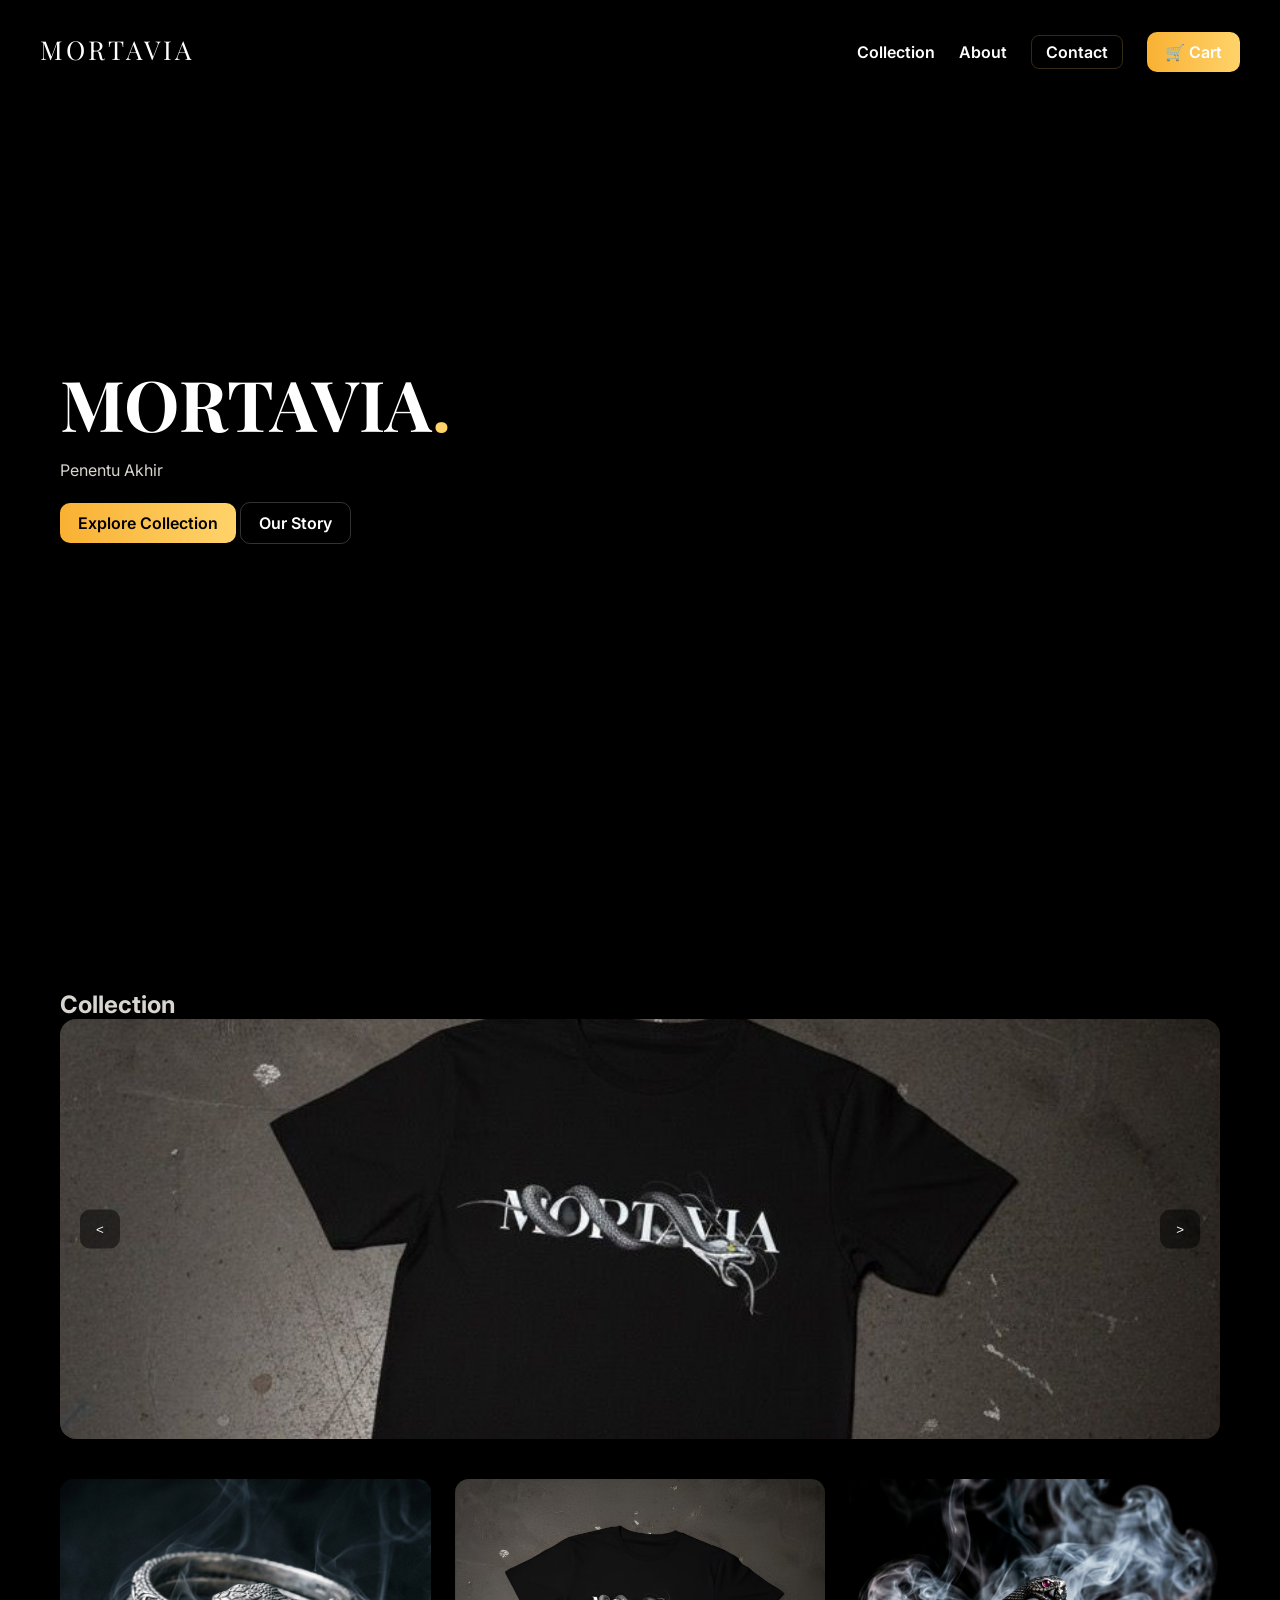
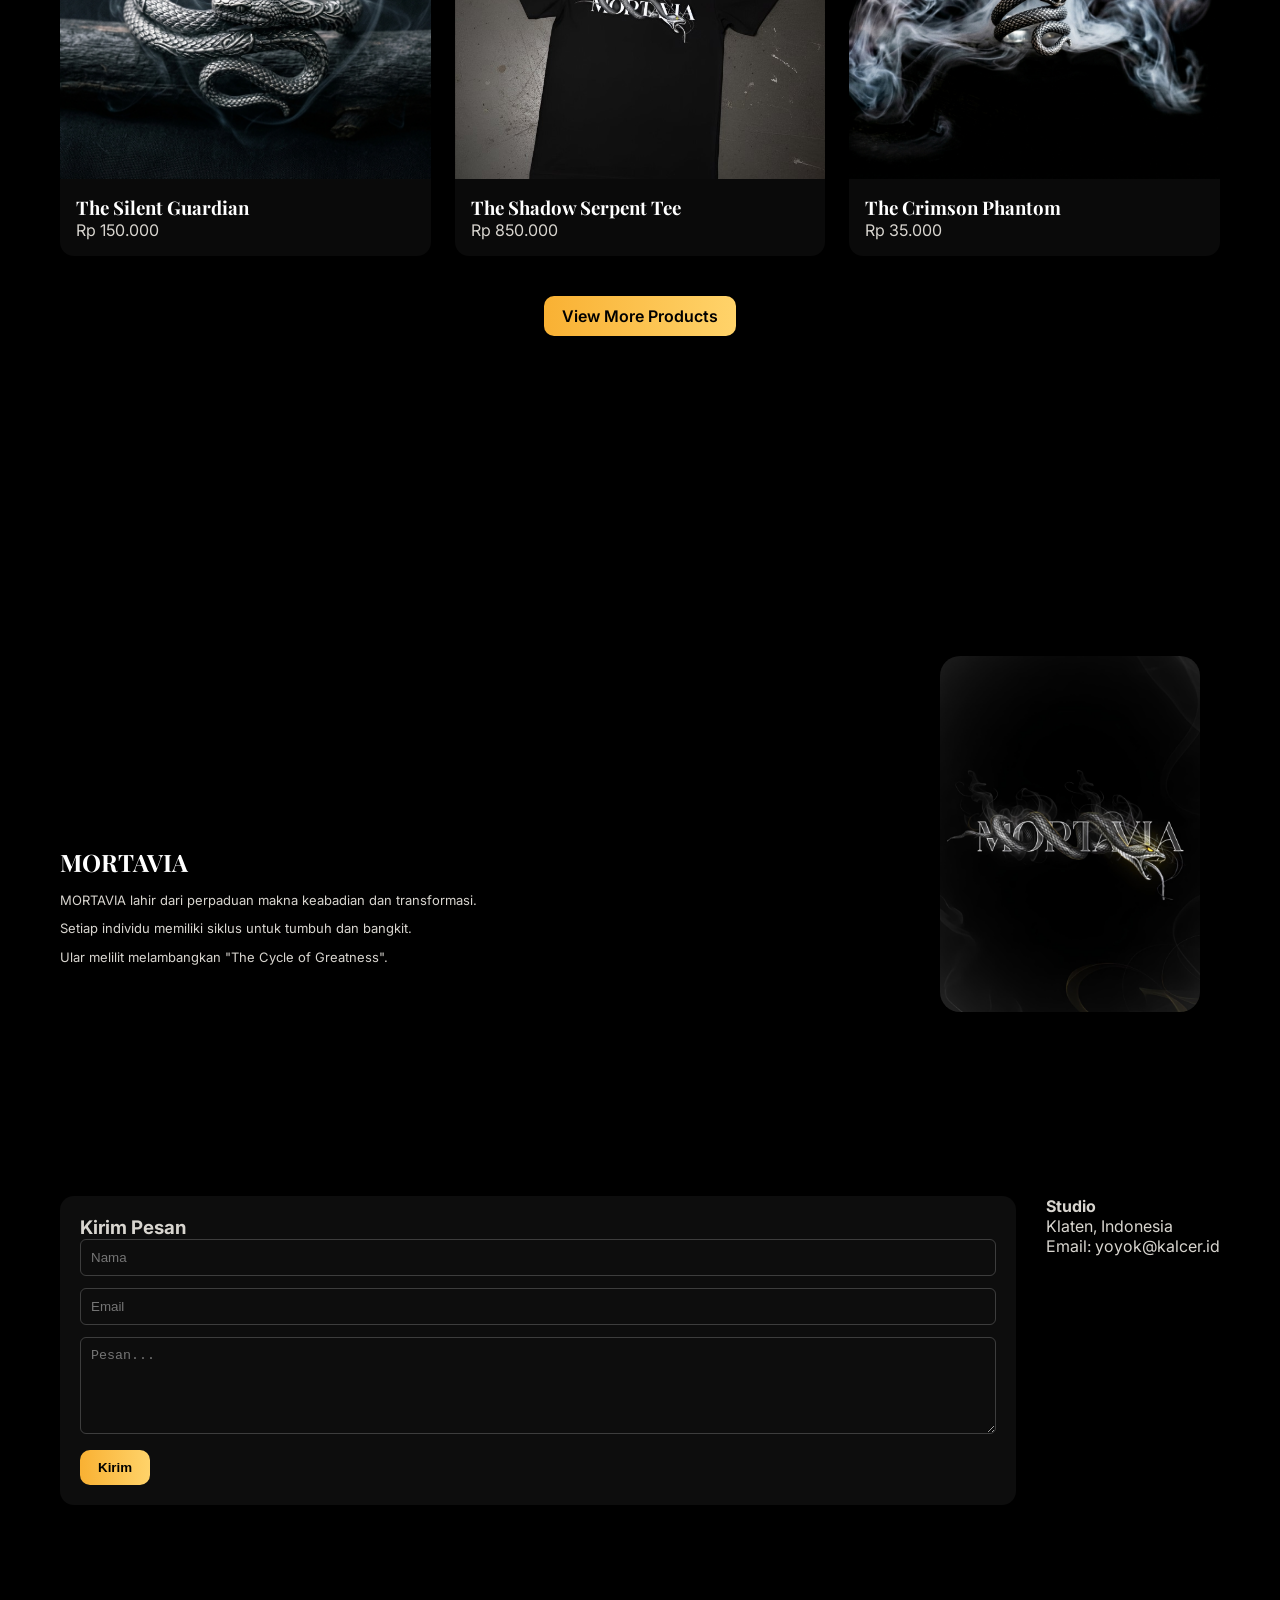
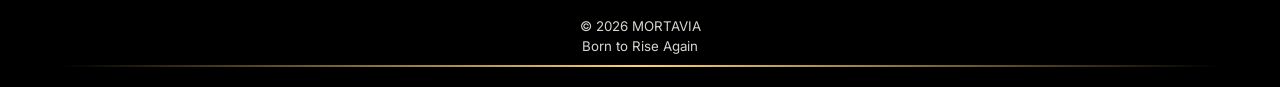
<file: index.html>
<!DOCTYPE html>
<html lang="id">

<head>
    <meta charset="utf-8" />
    <meta name="viewport" content="width=device-width,initial-scale=1" />
    <title>MORTAVIA — Cyber Gold Luxury</title>

    <!-- FONT -->
    <link
        href="https://fonts.googleapis.com/css2?family=Playfair+Display:wght@500;700&family=Inter:wght@300;400;600;700&display=swap"
        rel="stylesheet">

    <!-- CSS -->
    <link rel="stylesheet" href="style.css">
</head>

<body>

    <!-- CART PANEL & OVERLAY -->
    <div id="cartOverlay" class="cart-overlay" onclick="toggleCart()"></div>
    <div id="cartPanel" class="cart-panel">
        <h2>Keranjang</h2>
        <div id="cartItems"></div>
    </div>

    <!-- VIDEO -->
    <video class="bg-video-fixed" autoplay muted loop playsinline>
        <source src="aa.mp4" type="video/mp4">
    </video>

    <div class="global-overlay"></div>

    <!-- NAVBAR -->
    <header class="nav">
        <a href="#" class="brand">MORTAVIA</a>
        <nav class="nav-right">
            <a href="#collection">Collection</a>
            <a href="#about">About</a>
            <a href="#contact" class="cta">Contact</a>
            <a href="javascript:void(0)" onclick="toggleCart()" class="btn btn-primary">🛒 Cart</a>
        </nav>
    </header>

    <!-- HERO -->
    <section class="hero">
        <div class="hero-inner">
            <h1 class="hero-title">MORTAVIA<span class="accent">.</span></h1>
            <p class="hero-sub">Penentu Akhir</p>
            <div class="hero-actions">
                <a href="#collection" class="btn btn-primary">Explore Collection</a>
                <a href="#about" class="btn btn-ghost">Our Story</a>
            </div>
        </div>
    </section>

    <!-- COLLECTION -->
    <section id="collection" class="section collection">
        <div class="container">
            <h2>Collection</h2>

            <!-- CAROUSEL -->
            <div class="carousel">
                <div class="carousel-track">
                    <div class="carousel-slide" style="background-image:url('KAOSs.jpeg')"></div>
                    <div class="carousel-slide" style="background-image:url('gelang.png')"></div>
                    <div class="carousel-slide" style="background-image:url('cincin.png')"></div>
                </div>
                <button class="carousel-btn prev">&lt;</button>
                <button class="carousel-btn next">&gt;</button>
            </div>

            <!-- GRID -->
            <div id="productGrid" class="grid-cards"></div>

            <!-- BUTTON -->
            <div style="text-align:center; margin-top:40px;">
                <a href="catalog.html" class="btn btn-primary">View More Products</a>
            </div>

        </div>
    </section>

    <!-- ABOUT -->
    <section id="about" class="section about">
        <div class="container about-custom">
            <div class="about-text">
                <h2>MORTAVIA</h2>
                <p>MORTAVIA lahir dari perpaduan makna keabadian dan transformasi.</p>
                <p>Setiap individu memiliki siklus untuk tumbuh dan bangkit.</p>
                <p>Ular melilit melambangkan "The Cycle of Greatness".</p>
            </div>
            <div class="about-image">
                <img src="logor.jpeg" alt="Mortavia">
            </div>
        </div>
    </section>

    <!-- CONTACT -->
    <section id="contact" class="section contact">
        <div class="container contact-wrap">
            <form class="form-panel">
                <h3>Kirim Pesan</h3>
                <input type="text" placeholder="Nama" required>
                <input type="email" placeholder="Email" required>
                <textarea placeholder="Pesan..." rows="5" required></textarea>
                <button class="btn btn-primary">Kirim</button>
            </form>

            <div class="contact-info">
                <h4>Studio</h4>
                <p>Klaten, Indonesia</p>
                <p>Email: yoyok@kalcer.id</p>
            </div>
        </div>
    </section>

    <!-- FOOTER -->
    <footer class="footer">
        <div class="container footer-inner">
            <small>© 2026 MORTAVIA<br>Born to Rise Again</small>
            <div class="footer-line"></div>
        </div>
    </footer>

    <!-- MODAL -->
    <div id="productModal" class="modal">
        <div class="modal-content">
            <button class="modal-close">&times;</button>
            <div class="product-detail">
                <div class="product-image">
                    <img id="productImg">
                </div>
                <div class="product-info">
                    <h1 id="productTitle"></h1>
                    <div id="productPrice" class="price"></div>
                    <p id="productDesc"></p>
                    <div style="margin-top:20px;">
                        <button id="addToCart" class="btn btn-primary">+ Keranjang</button>
                        <button id="buyNow" class="btn btn-ghost">Beli</button>
                    </div>
                </div>
            </div>
        </div>
    </div>

    <!-- SCRIPT -->
    <script src="products.js"></script>
    <script src="script.js"></script>

</body>

</html>
</file>
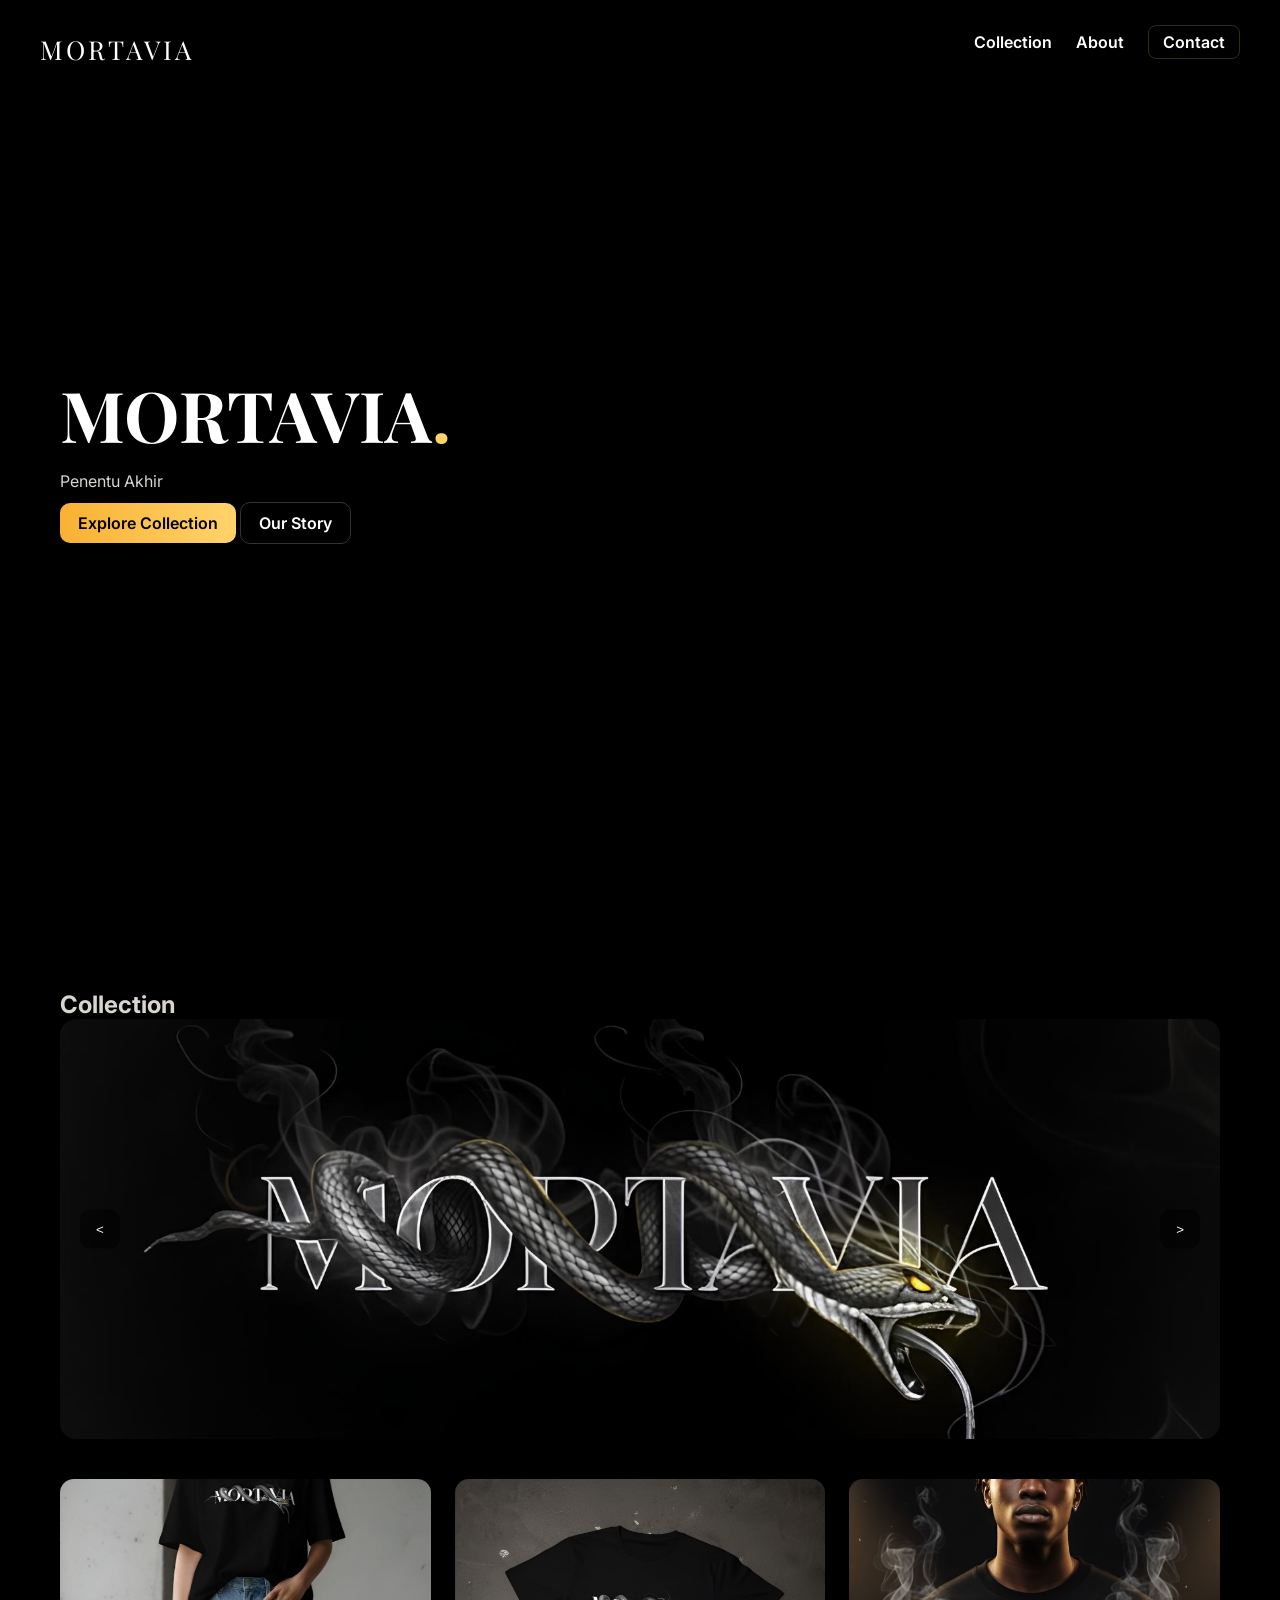
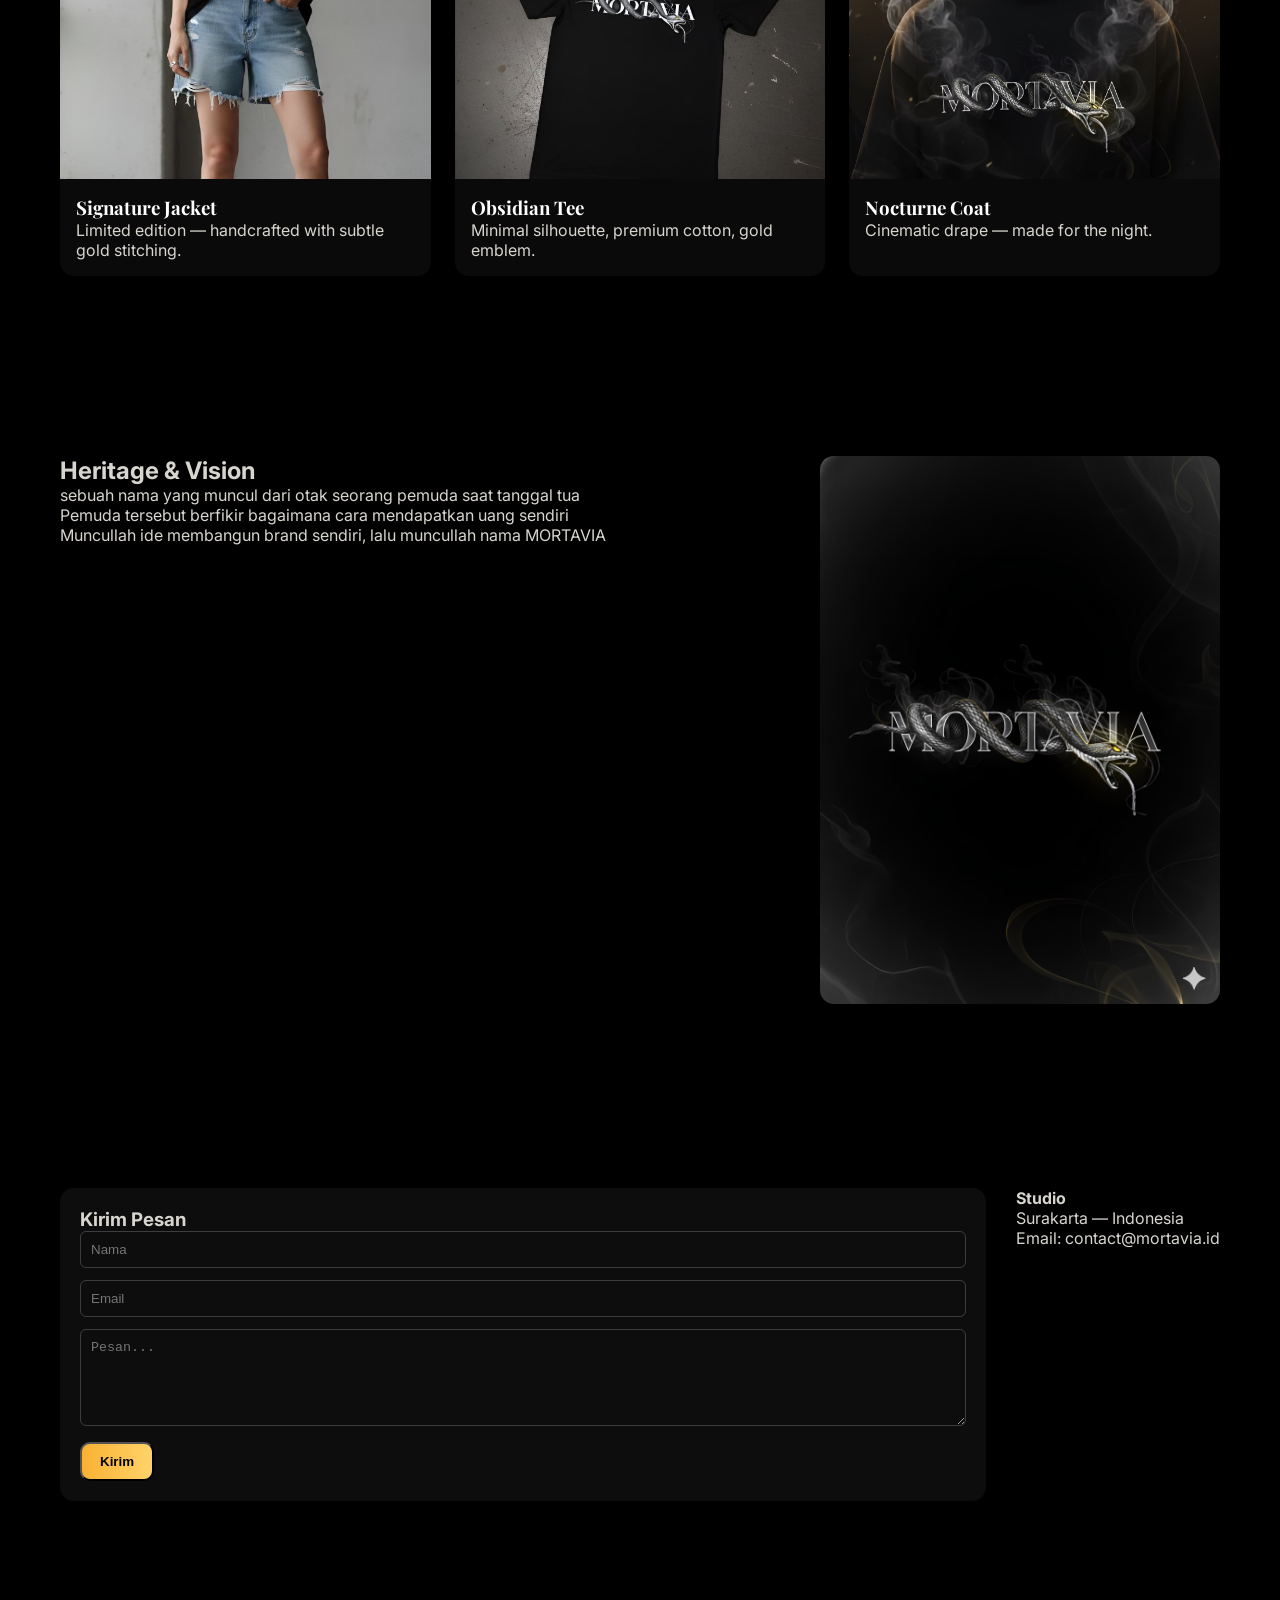
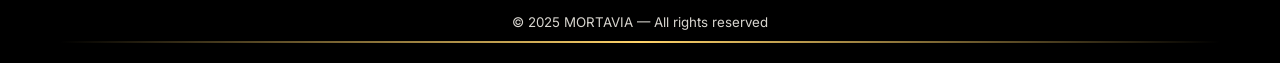
<file: Latihan 4/index.html>
<!DOCTYPE html>
<html lang="id">
<head>
  <meta charset="utf-8" />
  <meta name="viewport" content="width=device-width,initial-scale=1" />
  <title>MORTAVIA — Cyber Gold Luxury</title>

  <!-- Google Fonts -->
  <link href="https://fonts.googleapis.com/css2?family=Playfair+Display:wght@500;700&family=Inter:wght@300;400;600;700&display=swap" rel="stylesheet">

  <!-- Styles -->
  <link rel="stylesheet" href="style.css">
</head>
<body>

<!-- GLOBAL FULLPAGE VIDEO BACKGROUND -->
<video class="bg-video-fixed" autoplay muted loop playsinline>
  <source src="aa.mp4" type="video/mp4">
</video>

<!-- GRADIENT OVERLAY (AGAR TULISAN TERBACA) -->
<div class="global-overlay"></div>

<!-- NAVBAR -->
<header class="nav">
  <a href="#" class="brand">MORTAVIA</a>
  <nav class="nav-right">
    <a href="#collection">Collection</a>
    <a href="#about">About</a>
    <a href="#contact" class="cta">Contact</a>
  </nav>
</header>

<!-- HERO SECTION -->
<section class="hero">
  <div class="hero-inner">
    <h1 class="hero-title">MORTAVIA<span class="accent">.</span></h1>
    <p class="hero-sub">Penentu Akhir</p>
    <div class="hero-actions">
      <a href="#collection" class="btn btn-primary">Explore Collection</a>
      <a href="#about" class="btn btn-ghost">Our Story</a>
    </div>
  </div>
</section>

<!-- COLLECTION WITH CAROUSEL -->
<section id="collection" class="section collection">
  <div class="container">
    <h2>Collection</h2>

    <div class="carousel">
      <div class="carousel-track">
        <div class="carousel-slide" style="background-image:url('logor.jpeg')"></div>
        <div class="carousel-slide" style="background-image:url('modell.jpg')"></div>
        <div class="carousel-slide" style="background-image:url('black.jpg')"></div>
      </div>

      <button class="carousel-btn prev">&lt;</button>
      <button class="carousel-btn next">&gt;</button>
    </div>

    <div class="grid-cards">
      <article class="card">
        <div class="card-media" style="background-image:url('modell.jpg')"></div>
        <div class="card-body">
          <h3>Signature Jacket</h3>
          <p>Limited edition — handcrafted with subtle gold stitching.</p>
        </div>
      </article>

      <article class="card">
        <div class="card-media" style="background-image:url('KAOSr.jpg')"></div>
        <div class="card-body">
          <h3>Obsidian Tee</h3>
          <p>Minimal silhouette, premium cotton, gold emblem.</p>
        </div>
      </article>

      <article class="card">
        <div class="card-media" style="background-image:url('black.jpg')"></div>
        <div class="card-body">
          <h3>Nocturne Coat</h3>
          <p>Cinematic drape — made for the night.</p>
        </div>
      </article>
    </div>
  </div>
</section>

<!-- ABOUT -->
<section id="about" class="section about">
  <div class="container about-grid">
    <div class="about-content">
      <h2>Heritage & Vision</h2>
      <p>sebuah nama yang muncul dari otak seorang pemuda saat tanggal tua</p>
      <p>Pemuda tersebut berfikir bagaimana cara mendapatkan uang sendiri</p>
      <p>Muncullah ide membangun brand sendiri, lalu muncullah nama MORTAVIA</p>
      <ul>
    </div>

    <div class="about-media">
      <img src="logor.jpeg" alt="">
    </div>
  </div>
</section>

<!-- CONTACT -->
<section id="contact" class="section contact">
  <div class="container contact-wrap">
    <form class="form-panel">
      <h3>Kirim Pesan</h3>
      <input type="text" placeholder="Nama" required>
      <input type="email" placeholder="Email" required>
      <textarea placeholder="Pesan..." rows="5" required></textarea>
      <button class="btn btn-primary">Kirim</button>
    </form>

    <div class="contact-info">
      <h4>Studio</h4>
      <p>Surakarta — Indonesia</p>
      <p>Email: contact@mortavia.id</p>
    </div>
  </div>
</section>

<!-- FOOTER -->
<footer class="footer">
  <div class="container footer-inner">
    <small>© 2025 MORTAVIA — All rights reserved</small>
    <div class="footer-line"></div>
  </div>
</footer>

<!-- SCRIPT -->
<script src="script.js"></script>
</body>
</html>
</file>
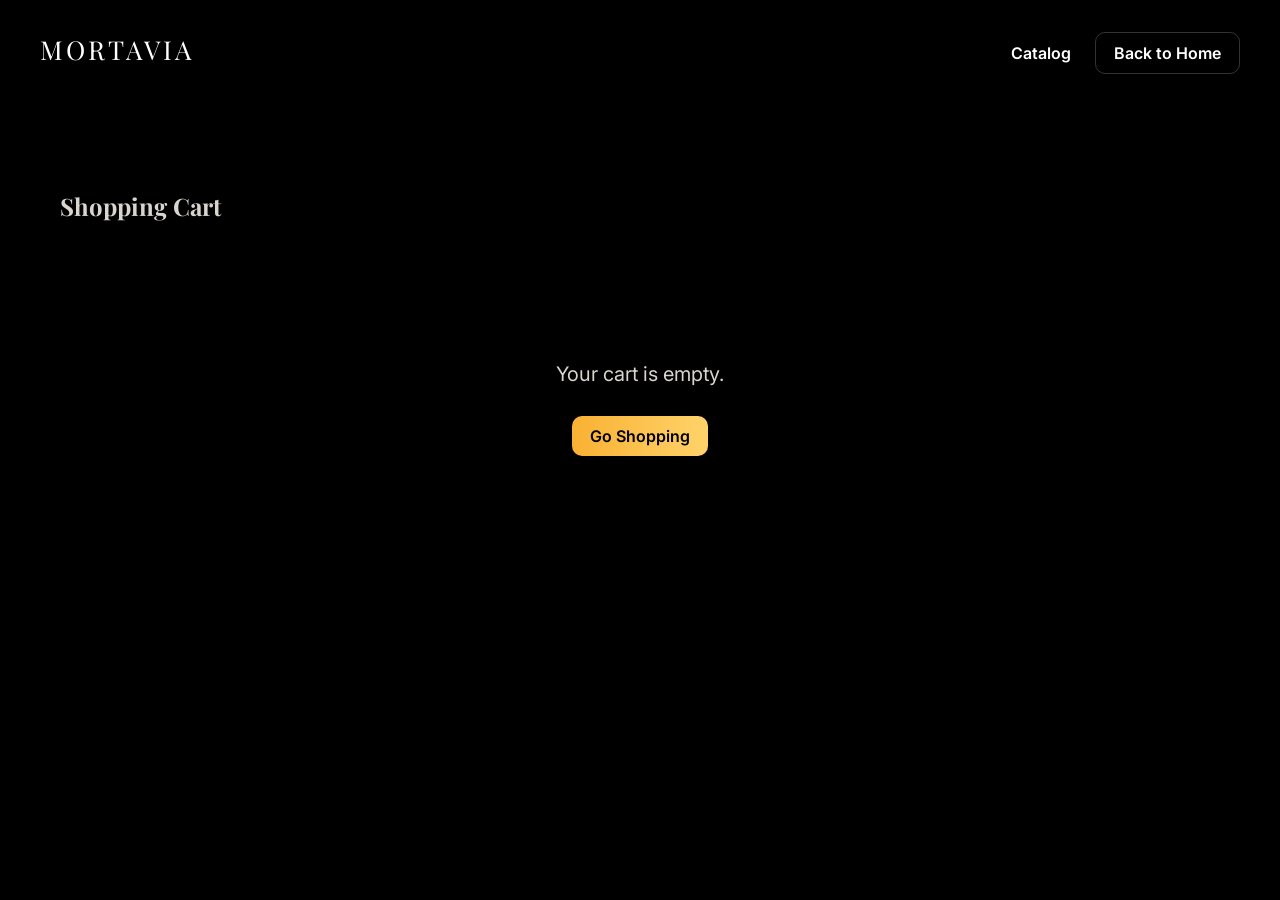
<file: cart.html>
<!DOCTYPE html>
<html lang="id">
<head>
    <meta charset="UTF-8">
    <meta name="viewport" content="width=device-width, initial-scale=1.0">
    <title>Keranjang - MORTAVIA</title>
    <link href="https://fonts.googleapis.com/css2?family=Playfair+Display:wght@500;700&family=Inter:wght@300;400;600;700&display=swap" rel="stylesheet">
    <link rel="stylesheet" href="style.css">
    <style>
        .cart-item {
            display: flex;
            gap: 20px;
            align-items: center;
            background: var(--panel);
            padding: 20px;
            border-radius: 12px;
            margin-bottom: 15px;
            backdrop-filter: blur(10px);
        }
        .cart-item img {
            width: 100px;
            height: 100px;
            object-fit: cover;
            border-radius: 8px;
        }
        .cart-info {
            flex: 1;
        }
        .cart-qty {
            display: flex;
            align-items: center;
            gap: 10px;
            margin-top: 10px;
        }
        .qty-btn {
            background: rgba(255,255,255,0.1);
            border: 1px solid rgba(255,255,255,0.2);
            color: #fff;
            width: 30px;
            height: 30px;
            border-radius: 5px;
            cursor: pointer;
        }
    </style>
</head>
<body>

    <header class="nav">
        <a href="index.html" class="brand">MORTAVIA</a>
        <nav class="nav-right">
            <a href="catalog.html">Catalog</a>
            <a href="index.html" class="btn btn-ghost">Back to Home</a>
        </nav>
    </header>

    <section class="section" style="margin-top: 100px;">
        <div class="container">
            <h1 style="font-family: 'Playfair Display'; margin-bottom: 40px;">Shopping Cart</h1>
            
            <div id="cartItemsList">
                <!-- Items will be rendered here -->
            </div>

            <div id="cartSummary" style="margin-top: 40px; text-align: right; display: none;">
                <h2 id="grandTotal" style="margin-bottom: 20px;">Total: Rp 0</h2>
                <a href="checkout.html" class="btn btn-primary" style="padding: 15px 40px; font-size: 18px;">Proceed to Checkout</a>
            </div>

            <div id="emptyMessage" style="text-align: center; padding: 100px 0; display: none;">
                <p style="font-size: 20px; margin-bottom: 30px;">Your cart is empty.</p>
                <a href="catalog.html" class="btn btn-primary">Go Shopping</a>
            </div>
        </div>
    </section>

    <script>
        let cart = JSON.parse(localStorage.getItem("cart")) || [];

        function renderCart() {
            const list = document.getElementById("cartItemsList");
            const summary = document.getElementById("cartSummary");
            const empty = document.getElementById("emptyMessage");
            const grandTotal = document.getElementById("grandTotal");

            list.innerHTML = "";
            let total = 0;

            if (cart.length === 0) {
                summary.style.display = "none";
                empty.style.display = "block";
                return;
            }

            summary.style.display = "block";
            empty.style.display = "none";

            cart.forEach(item => {
                const price = parseInt(item.price.replace(/\D/g, '')) || 0;
                total += price * item.qty;

                const div = document.createElement("div");
                div.className = "cart-item";
                div.innerHTML = `
                    <img src="${item.img}" alt="${item.title}">
                    <div class="cart-info">
                        <h3 style="color: #fff; margin-bottom: 5px;">${item.title}</h3>
                        <p style="color: var(--gold-1); font-weight: 600;">Rp ${price.toLocaleString()}</p>
                        <div class="cart-qty">
                            <button class="qty-btn" onclick="updateQty(${item.id}, -1)">-</button>
                            <span>${item.qty}</span>
                            <button class="qty-btn" onclick="updateQty(${item.id}, 1)">+</button>
                        </div>
                    </div>
                    <button onclick="removeItem(${item.id})" style="background: none; border: none; color: #ff4d4d; cursor: pointer; font-size: 20px;">❌</button>
                `;
                list.appendChild(div);
            });

            grandTotal.innerText = "Total: Rp " + total.toLocaleString();
        }

        function updateQty(id, delta) {
            const item = cart.find(i => i.id === id);
            if (item) {
                item.qty += delta;
                if (item.qty <= 0) {
                    removeItem(id);
                } else {
                    save();
                }
            }
        }

        function removeItem(id) {
            cart = cart.filter(i => i.id !== id);
            save();
        }

        function save() {
            localStorage.setItem("cart", JSON.stringify(cart));
            renderCart();
        }

        renderCart();
    </script>
</body>
</html>
</file>
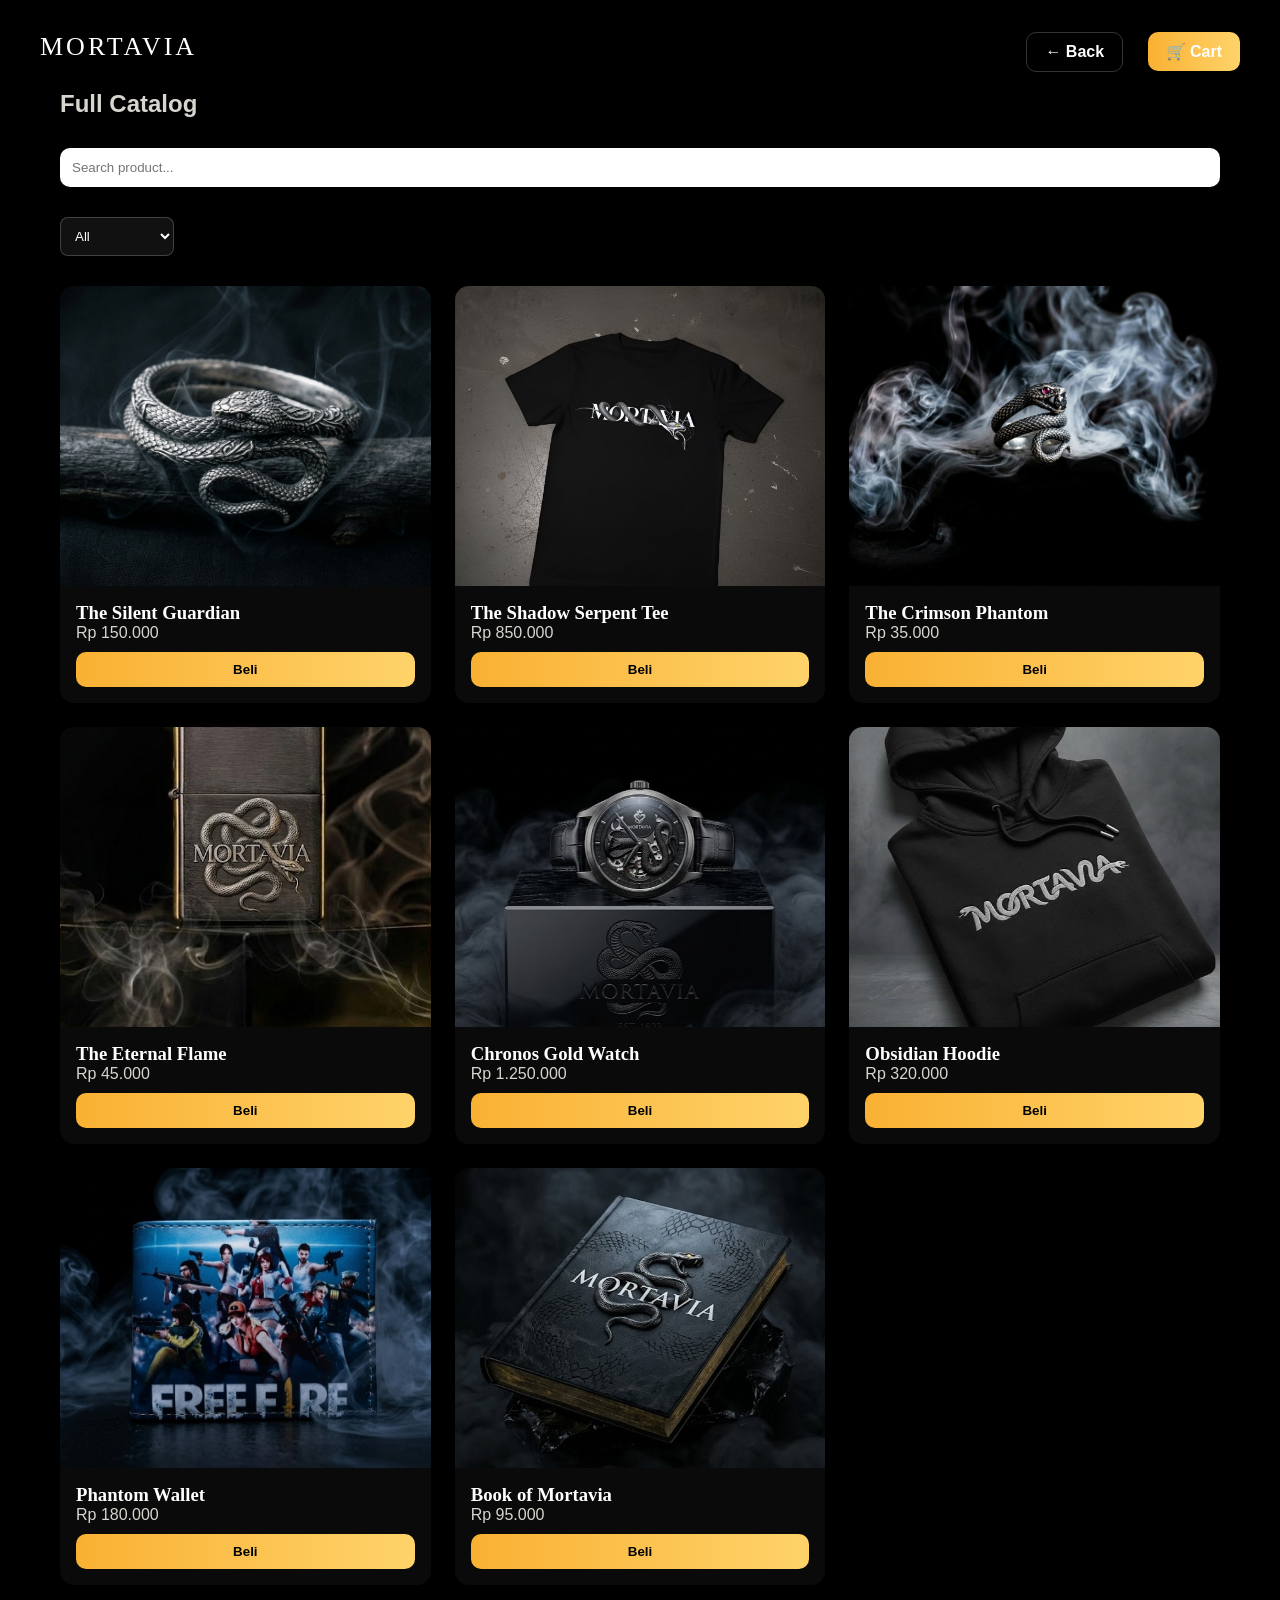
<file: catalog.html>
<!DOCTYPE html> 
<html lang="id"> 
<head> 
<meta charset="UTF-8"> 
<meta name="viewport" content="width=device-width,initial-scale=1"> 
<title>Catalog - MORTAVIA</title> 
<link rel="stylesheet" href="style.css"> 
</head> 

<body> 

<!-- CART PANEL & OVERLAY --> 
<div id="cartOverlay" class="cart-overlay" onclick="toggleCart()"></div>
<div id="cartPanel" class="cart-panel"> 
<h2>Keranjang</h2> 
<div id="cartItems"></div> 
</div> 

<!-- NAVBAR --> 
<header class="nav"> 
<a href="index.html" class="brand">MORTAVIA</a> 
<nav class="nav-right"> 
<a href="index.html" class="btn btn-ghost">← Back</a> 
<a href="javascript:void(0)" onclick="toggleCart()" class="btn btn-primary">🛒 Cart</a> 
</nav> 
</header> 

<!-- CATALOG --> 
<section class="section"> 
<div class="container"> 

<h2>Full Catalog</h2> 

<!-- SEARCH --> 
<div style="margin:30px 0;"> 
<input id="searchInput" type="text" placeholder="Search product..." style="padding:12px;width:100%;border-radius:10px;border:none;"> 
</div> 

<!-- FILTER --> 
<div style="margin-bottom:30px;"> 
<select id="filter" style="padding:10px;border-radius:8px;background:#111;color:#fff;border:1px solid rgba(255,255,255,0.2);"> 
<option value="all" style="background:#111;color:#fff;">All</option> 
<option value="ring" style="background:#111;color:#fff;">Ring</option> 
<option value="bracelet" style="background:#111;color:#fff;">Bracelet</option> 
<option value="clothing" style="background:#111;color:#fff;">Clothing</option> 
<option value="accessories" style="background:#111;color:#fff;">Accessories</option> 
<option value="others" style="background:#111;color:#fff;">Others</option> 
</select> 
</div> 

<!-- GRID --> 
<div id="catalogGrid" class="grid-cards"></div> 

</div> 
</section> 

<!-- MODAL --> 
<div id="productModal" class="modal"> 
<div class="modal-content"> 
<button class="modal-close">&times;</button> 
<div class="product-detail"> 
<div class="product-image"> 
<img id="productImg"> 
</div> 
<div class="product-info"> 
<h1 id="productTitle"></h1> 
<div id="productPrice" class="price"></div> 
<p id="productDesc"></p> 
<div style="margin-top:20px;"> 
<button id="addToCart" class="btn btn-primary">+ Keranjang</button> 
<button id="buyNow" class="btn btn-ghost">Beli</button> 
</div> 
</div> 
</div> 
</div> 
</div> 

<!-- SCRIPT --> 
<script src="products.js"></script> 
<script src="catalog.js"></script> 

</body> 
</html>
</file>
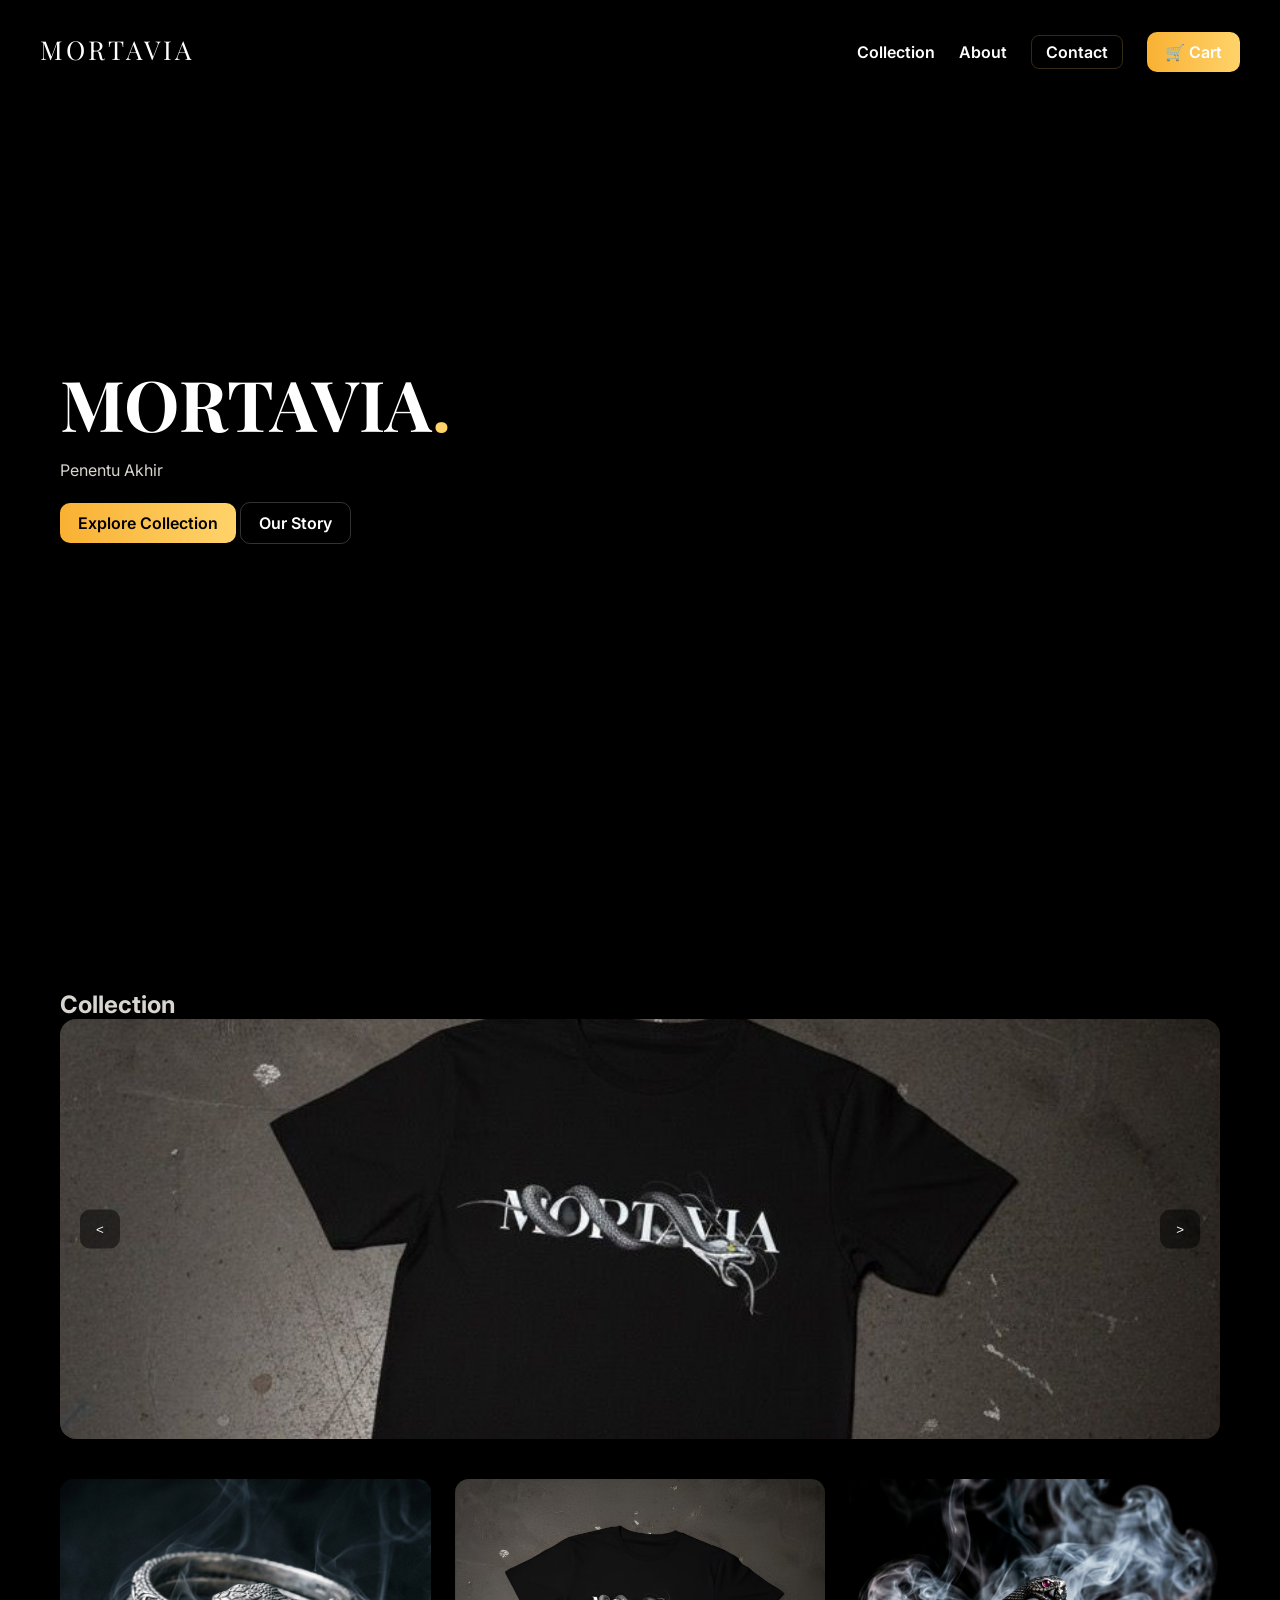
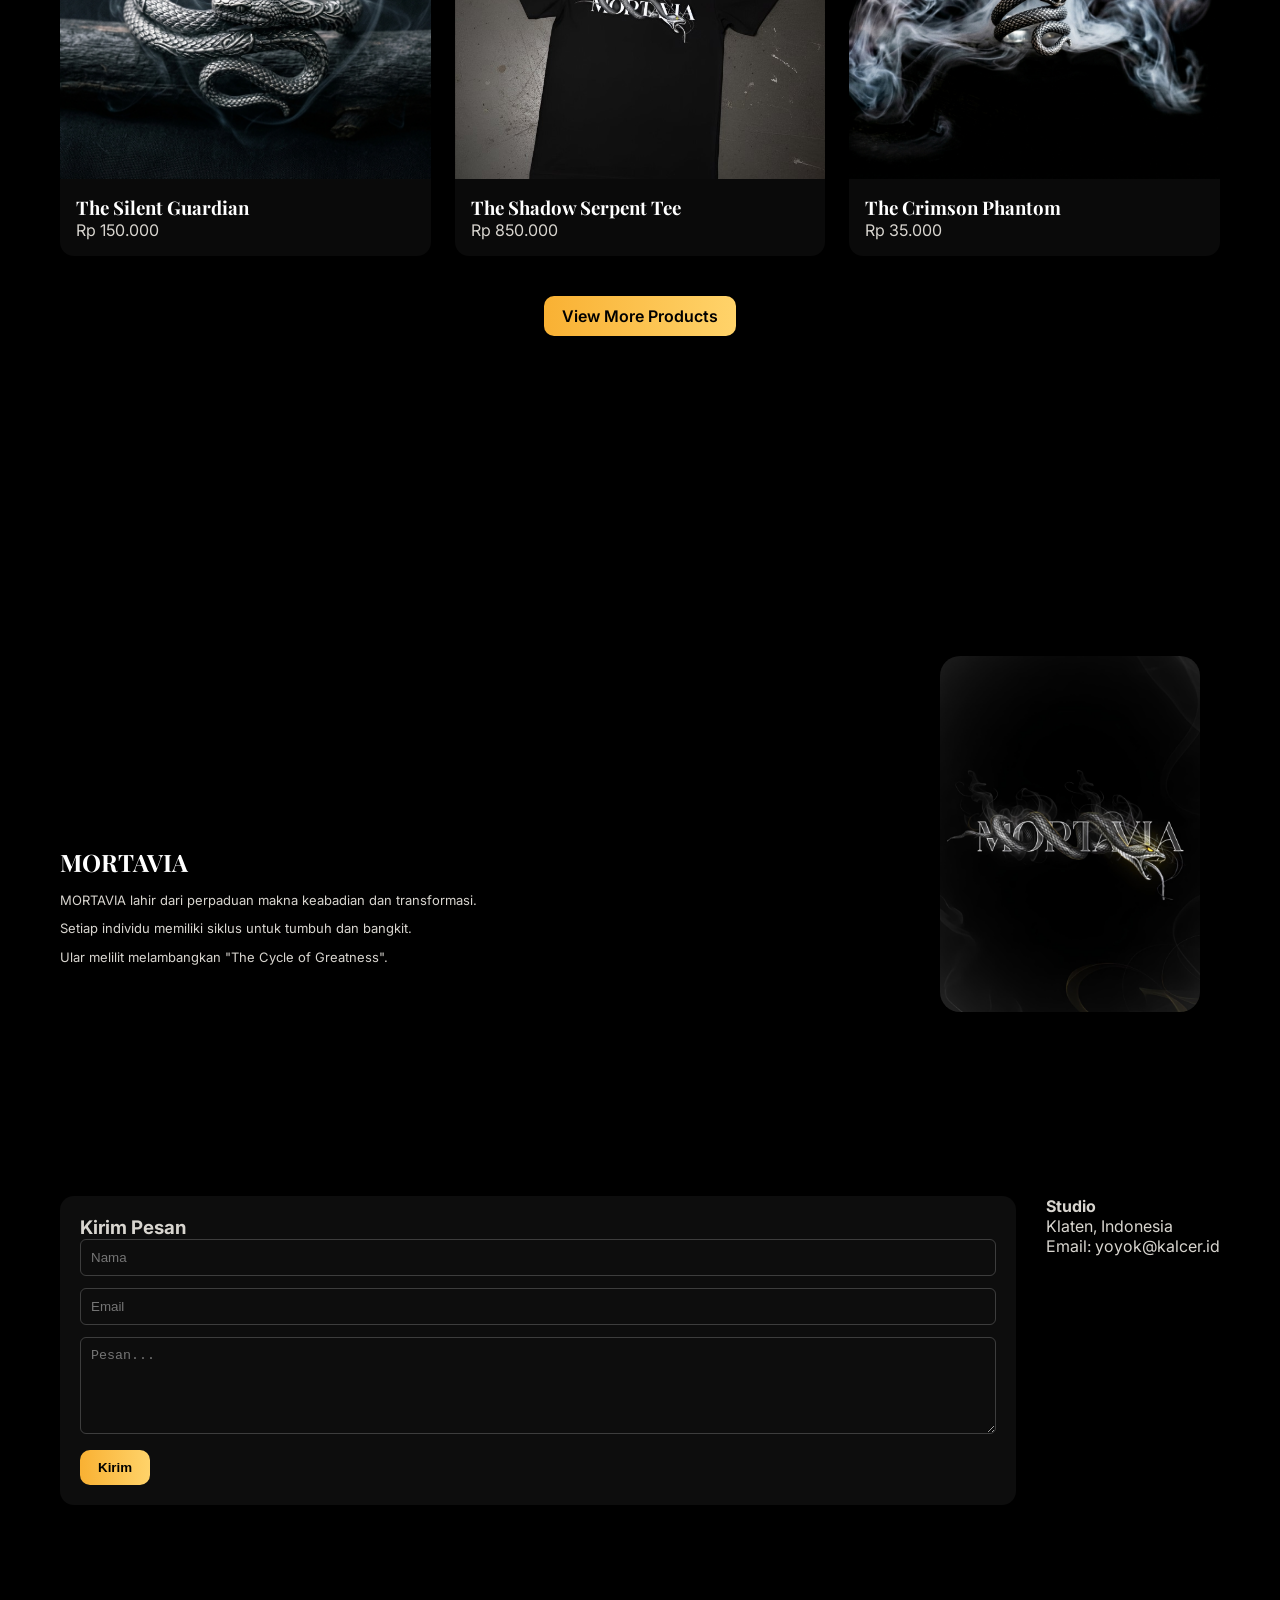
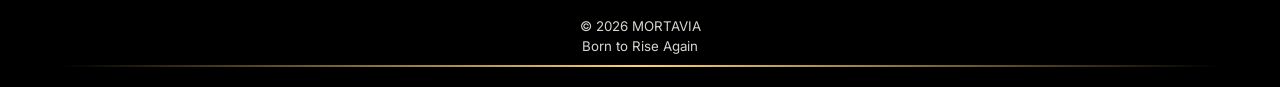
<file: checkout.html>
<!DOCTYPE html>
<html lang="id">
<head>
    <meta charset="UTF-8">
    <meta name="viewport" content="width=device-width, initial-scale=1">
    <title>Checkout - MORTAVIA</title>
    <link href="https://fonts.googleapis.com/css2?family=Playfair+Display:wght@500;700&family=Inter:wght@400;600&display=swap" rel="stylesheet">
    <link rel="stylesheet" href="style.css">
    <style>
        .checkout-grid {
            display: grid;
            grid-template-columns: 1fr 400px;
            gap: 40px;
            margin-top: 40px;
        }
        .input {
            width: 100%;
            padding: 12px;
            background: rgba(255,255,255,0.05);
            border: 1px solid rgba(255,255,255,0.1);
            border-radius: 8px;
            color: #fff;
            margin-bottom: 15px;
            outline: none;
        }
        .input:focus {
            border-color: var(--gold-1);
        }
        .input option {
            background: #111;
            color: #fff;
        }
        .order-summary {
            background: var(--panel);
            padding: 30px;
            border-radius: 16px;
            backdrop-filter: blur(14px);
            height: fit-content;
        }
        @media (max-width: 900px) {
            .checkout-grid { grid-template-columns: 1fr; }
        }
    </style>
</head>

<body>

<header class="nav">
    <a href="index.html" class="brand">MORTAVIA</a>
</header>

<section class="section" style="margin-top: 80px;">
    <div class="container">

    <h1 style="font-family: 'Playfair Display'; margin-bottom: 10px;">Checkout</h1>
    <p style="margin-bottom: 40px; color: var(--muted);">Complete your order details below.</p>

    <div class="checkout-grid">

        <!-- FORM -->
        <div>
            <h3 style="margin-bottom: 20px;">Shipping Information</h3>
            <input id="nama" type="text" placeholder="Full Name" class="input">
            <input id="alamat" type="text" placeholder="Complete Address" class="input">
            <input id="hp" type="text" placeholder="Phone Number" class="input">

            <h3 style="margin-top: 30px; margin-bottom: 20px;">Payment Method</h3>
            <select id="metode" class="input">
                <option value="">Select method</option>
                <option>Transfer Bank</option>
                <option>E-Wallet (OVO/Dana/GoPay)</option>
                <option>COD (Cash on Delivery)</option>
            </select>
            
            <div style="margin-top: 40px;">
                <button onclick="pay()" class="btn btn-primary" style="width: 100%; padding: 15px; font-size: 16px;">Place Order Now</button>
                <button onclick="back()" class="btn btn-ghost" style="width: 100%; margin-top: 15px; padding: 12px;">← Back to Cart</button>
            </div>
        </div>

        <!-- SUMMARY -->
        <div class="order-summary">
            <h3 style="margin-bottom: 20px;">Order Summary</h3>
            <div id="list"></div>
            <hr style="margin: 20px 0; border: 0; border-top: 1px solid rgba(255,255,255,0.1);">
            <div style="display: flex; justify-content: space-between; align-items: center;">
                <span>Total Amount:</span>
                <h2 id="total" style="color: var(--gold-1);">Rp 0</h2>
            </div>
        </div>

    </div>
    </div>
</section>

<script>
    let cart = JSON.parse(localStorage.getItem("cart")) || [];
    let total = 0;
    const list = document.getElementById("list");
    const totalEl = document.getElementById("total");

    // RENDER ORDER
    if (cart.length === 0) {
        list.innerHTML = "<p>Your cart is empty.</p>";
        window.location.href = "index.html";
    } else {
        cart.forEach(item => {
            const price = parseInt(item.price.replace(/\D/g, '')) || 0;
            total += price * item.qty;

            list.innerHTML += `
                <div style="display: flex; gap: 15px; margin-bottom: 20px; align-items: center;">
                    <img src="${item.img}" style="width: 50px; height: 50px; object-fit: cover; border-radius: 8px;">
                    <div style="flex: 1;">
                        <div style="font-weight: 600; font-size: 14px;">${item.title}</div>
                        <div style="font-size: 12px; color: var(--muted);">${item.qty} x Rp ${price.toLocaleString()}</div>
                    </div>
                    <div style="font-weight: 600; font-size: 14px;">Rp ${(price * item.qty).toLocaleString()}</div>
                </div>
            `;
        });
    }

    totalEl.innerText = "Rp " + total.toLocaleString();

    // PAY
    function pay() {
        const nama = document.getElementById("nama").value;
        const alamat = document.getElementById("alamat").value;
        const hp = document.getElementById("hp").value;
        const metode = document.getElementById("metode").value;

        if (!nama || !alamat || !hp || !metode) {
            alert("Please fill in all the required fields!");
            return;
        }

        if (cart.length === 0) {
            alert("Your cart is empty!");
            return;
        }

        alert("Order placed successfully! ✅\nThank you, " + nama + ". We will contact you soon.");
        localStorage.removeItem("cart");
        window.location.href = "index.html";
    }

    // BACK
    function back() {
        window.location.href = "cart.html";
    }
</script>

</body>
</html>
</file>
<file: style.css>
:root{
  --bg:#050507;
  --gold-1:#ffd36a;
  --gold-2:#f9b133;
  --muted:#d8d5cf;
  --panel:rgba(255,255,255,0.04);
  --container:1200px;
}

/* RESET */
*{box-sizing:border-box;margin:0;padding:0}

body{
  font-family:Inter, sans-serif;
  color:var(--muted);
  background:#000;
  overflow-x:hidden;
}

/* GLOBAL FORM FIX */
select {
  background: rgba(255, 255, 255, 0.05);
  color: #fff;
  border: 1px solid rgba(255, 255, 255, 0.2);
}

select option {
  background: #111;
  color: #fff;
}

/* VIDEO BACKGROUND */
.bg-video-fixed{
  position:fixed;
  inset:0;
  width:100%;
  height:100%;
  object-fit:cover;
  z-index:-10;
}

/* OVERLAY */
.global-overlay{
  position:fixed;
  inset:0;
  background:linear-gradient(180deg,rgba(0,0,0,.45),rgba(0,0,0,.75));
  z-index:-5;
}

/* NAVBAR */
.nav{
  position:fixed;
  top:20px;
  left:0;
  right:0;
  display:flex;
  justify-content:space-between;
  padding:12px 40px;
  backdrop-filter:blur(14px);
  z-index:50;
}

.brand{
  color:#fff;
  font-size:26px;
  font-family:"Playfair Display";
  letter-spacing:3px;
  text-decoration:none;
}

.nav-right a{
  color:#fff;
  margin-left:20px;
  text-decoration:none;
  font-weight:600;
  transition:.2s;
}

.nav-right a:hover{color:var(--gold-1)}

.cta{
  border:1px solid rgba(255,211,106,.2);
  padding:6px 14px;
  border-radius:8px;
}

/* HERO */
.hero{
  height:100vh;
  display:flex;
  align-items:center;
  padding-left:60px;
}

.hero-title{
  font-family:"Playfair Display";
  font-size:70px;
  color:#fff;
}

.hero-title .accent{color:var(--gold-1)}

.hero-sub{
  max-width:600px;
  margin:10px 0 22px;
}

/* BUTTON */
.btn{
  padding:10px 18px;
  border-radius:10px;
  text-decoration:none;
  font-weight:600;
  display: inline-block;
  transition: all 0.3s ease;
  cursor: pointer;
  border: none;
  text-align: center;
}

.btn-primary{
  background:linear-gradient(90deg,var(--gold-2),var(--gold-1));
  color:#000;
}
.btn-primary:hover{
  box-shadow: 0 6px 20px rgba(255, 211, 106, 0.4);
  transform: translateY(-2px);
}

.btn-ghost{
  border:1px solid rgba(255,255,255,0.2);
  color:#fff;
  background: transparent;
}
.btn-ghost:hover{
  background: rgba(255,255,255,0.1);
  transform: translateY(-2px);
}

/* SECTION */
.section{padding:90px 0}

.container{
  max-width:var(--container);
  margin:auto;
  padding:0 20px;
}

/* CAROUSEL */
.carousel{
  position:relative;
  height:420px;
  border-radius:16px;
  overflow:hidden;
  margin-bottom:40px;
}

.carousel-track{height:100%; position:relative}

.carousel-slide{
  position:absolute;
  inset:0;
  background-size:cover;
  background-position:center;
  opacity:0;
  transition:opacity .8s ease;
}

.carousel-slide.active{opacity:1}

.carousel-btn{
  position:absolute;
  top:50%;
  transform:translateY(-50%);
  background:rgba(0,0,0,.5);
  color:#fff;
  border:none;
  padding:12px 16px;
  cursor:pointer;
  border-radius:10px;
}

.prev{left:20px}
.next{right:20px}

/* GRID CARD */
.grid-cards{
  display:grid;
  grid-template-columns:repeat(3,1fr);
  gap:24px;
}

.card{
  cursor:pointer;
  background:var(--panel);
  border-radius:14px;
  overflow:hidden;
  backdrop-filter:blur(10px);
  transition:.4s;
}

.card:hover{
  transform:translateY(-8px) scale(1.03);
  box-shadow:0 12px 32px rgba(255,211,106,.25);
}

.card-media{
  height:300px;
  background-size:cover;
  background-position:center;
}

.card-body{
  padding:16px;
}

.card-body h3{
  font-family:"Playfair Display";
  color:#fff;
}

/* ================= ABOUT FINAL ================= */

.about-custom{
  position:relative;
  padding:120px 0;
  min-height:500px;
}

/* TEXT */
.about-text{
  position:absolute;
  bottom:40px;
  left:20px;
  max-width:420px;
}

.about-text h2{
  font-family:"Playfair Display";
  font-size:24px;
  color:#fff;
  margin-bottom:12px;
}

.about-text p{
  font-size:13px;
  line-height:1.6;
  color:var(--muted);
  margin-bottom:8px;
}

/* IMAGE */
.about-image{
  position:absolute;
  bottom:0;
  right:40px;
  width:260px;
}

.about-image img{
  width:100%;
  border-radius:20px;
  object-fit:cover;
  box-shadow:0 20px 60px rgba(0,0,0,0.7);
}

/* CONTACT */
.contact-wrap{
  display:flex;
  gap:30px;
}

.form-panel{
  flex:1;
  padding:20px;
  background:rgba(255,255,255,0.05);
  border-radius:14px;
}

.form-panel input,
.form-panel textarea{
  width:100%;
  margin-bottom:12px;
  padding:10px;
  background:transparent;
  border:1px solid rgba(255,255,255,.2);
  border-radius:6px;
  color:#fff;
}

/* FOOTER */
.footer{
  padding:20px 0;
  text-align:center;
}

.footer-line{
  margin-top:10px;
  height:2px;
  background:linear-gradient(90deg,transparent,var(--gold-1),transparent);
}

/* MODAL */
.modal{
  display:none;
  position:fixed;
  inset:0;
  background:rgba(0,0,0,.9);
  backdrop-filter:blur(10px);
  z-index:1000;
}

.modal.active{ display:block; }

.modal-content{
  max-width:1000px;
  margin:60px auto;
  padding:40px;
  background:rgba(255,255,255,.03);
  border-radius:20px;
}

.modal-close{
  position:absolute;
  top:20px;
  right:25px;
  font-size:30px;
  background:none;
  border:none;
  color:#fff;
  cursor:pointer;
  transition: color 0.3s;
}
.modal-close:hover {
  color: var(--gold-1);
}

.product-detail {
  display: grid;
  grid-template-columns: 1fr 1fr;
  gap: 40px;
  align-items: center;
}

.product-image img {
  width: 100%;
  border-radius: 16px;
  box-shadow: 0 10px 30px rgba(0,0,0,0.5);
  object-fit: cover;
}

.product-info h1 {
  font-family: "Playfair Display";
  font-size: 36px;
  color: #fff;
  margin-bottom: 10px;
}

.product-info .price {
  font-size: 24px;
  color: var(--gold-1);
  font-weight: 600;
  margin-bottom: 20px;
}

.product-info p {
  color: var(--muted);
  line-height: 1.6;
  margin-bottom: 30px;
}

/* CART PANEL & OVERLAY */
.cart-overlay {
  position: fixed;
  inset: 0;
  background: rgba(0,0,0,0.6);
  backdrop-filter: blur(4px);
  z-index: 999;
  opacity: 0;
  visibility: hidden;
  transition: all 0.4s ease;
}
.cart-overlay.active {
  opacity: 1;
  visibility: visible;
}

.cart-panel {
  position: fixed;
  top: 0;
  right: -450px;
  width: 400px;
  max-width: 100%;
  height: 100vh;
  background: rgba(10, 10, 12, 0.95);
  backdrop-filter: blur(20px);
  z-index: 1000;
  box-shadow: -10px 0 40px rgba(0,0,0,0.8);
  transition: right 0.4s cubic-bezier(0.25, 1, 0.5, 1);
  padding: 30px;
  display: flex;
  flex-direction: column;
  overflow-y: auto;
  border-left: 1px solid rgba(255,255,255,0.05);
}
.cart-panel.active {
  right: 0;
}

.cart-panel h2 {
  font-family: "Playfair Display";
  font-size: 28px;
  color: #fff;
  margin-bottom: 30px;
  border-bottom: 1px solid rgba(255,255,255,0.1);
  padding-bottom: 15px;
}

/* Custom Scrollbar */
::-webkit-scrollbar {
  width: 8px;
}
::-webkit-scrollbar-track {
  background: rgba(0,0,0,0.2); 
}
::-webkit-scrollbar-thumb {
  background: rgba(255,211,106,0.3); 
  border-radius: 4px;
}
::-webkit-scrollbar-thumb:hover {
  background: rgba(255,211,106,0.5); 
}


/* RESPONSIVE */
@media(max-width:768px){

  .grid-cards{
    grid-template-columns:1fr;
  }

  .hero-title{
    font-size:40px;
  }

  .contact-wrap{
    flex-direction:column;
  }

  .about-text{
    position:static;
    max-width:100%;
    margin-bottom:20px;
  }

  .about-image{
    position:static;
    width:100%;
  }
  
  .product-detail {
    grid-template-columns: 1fr;
    gap: 20px;
  }
  
  .modal-content {
    margin: 20px;
    padding: 25px;
  }
  
  .cart-panel {
    width: 100%;
    right: -100%;
  }
}
</file>
<file: Latihan 4/style.css>
:root{
  --bg:#050507;
  --gold-1:#ffd36a;
  --gold-2:#f9b133;
  --muted:#d8d5cf;
  --panel:rgba(255,255,255,0.04);
  --container:1200px;
}

/* RESET */
*{box-sizing:border-box;margin:0;padding:0}
body{
  font-family:Inter, sans-serif;
  color:var(--muted);
  background:#000;
  overflow-x:hidden;
}

/* FULLPAGE VIDEO BACKGROUND */
.bg-video-fixed{
  position:fixed;
  inset:0;
  width:100%;
  height:100%;
  object-fit:cover;
  z-index:-10;
}

/* DARK GRADIENT OVERLAY */
.global-overlay{
  position:fixed;
  inset:0;
  background:linear-gradient(180deg,rgba(0,0,0,.45),rgba(0,0,0,.75));
  z-index:-5;
}

/* NAVBAR */
.nav{
  position:fixed;
  top:20px; left:0; right:0;
  display:flex;
  justify-content:space-between;
  padding:12px 40px;
  backdrop-filter:blur(14px);
  z-index:50;
}
.brand{
  color:#fff;
  font-size:26px;
  font-family:"Playfair Display";
  letter-spacing:3px;
  text-decoration:none;
}
.nav-right a{
  color:#fff;
  margin-left:20px;
  text-decoration:none;
  font-weight:600;
  transition:.2s;
}
.nav-right a:hover{color:var(--gold-1)}
.cta{
  border:1px solid rgba(255,211,106,.2);
  padding:6px 14px;
  border-radius:8px;
}

/* HERO */
.hero{
  height:100vh;
  display:flex;
  align-items:center;
  padding-left:60px;
}
.hero-title{
  font-family:"Playfair Display";
  font-size:70px;
  color:#fff;
}
.hero-title .accent{color:var(--gold-1)}
.hero-sub{
  max-width:600px;
  margin:10px 0 22px;
}
.btn{
  padding:10px 18px;
  border-radius:10px;
  text-decoration:none;
  font-weight:600;
}
.btn-primary{
  background:linear-gradient(90deg,var(--gold-2),var(--gold-1));
  color:#000;
}
.btn-ghost{
  border:1px solid rgba(255,255,255,0.2);
  color:#fff;
}

/* SECTION */
.section{padding:90px 0}
.container{max-width:var(--container);margin:auto;padding:0 20px}

/* CAROUSEL */
.carousel{
  position:relative;
  height:420px;
  border-radius:16px;
  overflow:hidden;
  margin-bottom:40px;
}
.carousel-track{
  position:relative;
  height:100%;
}
.carousel-slide{
  position:absolute;
  inset:0;
  background-size:cover;
  background-position:center;
  opacity:0;
  transition:opacity .8s ease;
}
.carousel-slide.active{
  opacity:1;
}
.carousel-btn{
  position:absolute;
  top:50%;
  transform:translateY(-50%);
  background:rgba(0,0,0,.5);
  color:#fff;
  border:none;
  padding:12px 16px;
  cursor:pointer;
  border-radius:10px;
}
.prev{left:20px}
.next{right:20px}

/* GRID CARDS */
.grid-cards{
  display:grid;
  grid-template-columns:repeat(3,1fr);
  gap:24px;
}
.card{
  background:var(--panel);
  border-radius:14px;
  overflow:hidden;
  backdrop-filter:blur(10px);
}
.card-media{
  height:300px;
  background-size:cover;
  background-position:center;
}
.card-body{
  padding:16px;
}
.card-body h3{
  font-family:"Playfair Display";
  color:#fff;
}

/* ABOUT */
.about-grid{
  display:grid;
  grid-template-columns:1fr 400px;
  gap:30px;
}
.about-media img{
  width:100%;
  border-radius:14px;
}

/* CONTACT */
.contact-wrap{
  display:flex;
  gap:30px;
}
.form-panel{
  flex:1;
  padding:20px;
  background:rgba(255,255,255,0.05);
  border-radius:14px;
}
.form-panel input,
.form-panel textarea{
  width:100%;
  margin-bottom:12px;
  padding:10px;
  background:transparent;
  border:1px solid rgba(255,255,255,.2);
  border-radius:6px;
  color:#fff;
}

/* FOOTER */
.footer{
  padding:20px 0;
  text-align:center;
}
.footer-line{
  margin-top:10px;
  height:2px;
  background:linear-gradient(90deg,transparent,var(--gold-1),transparent);
}
</file>
